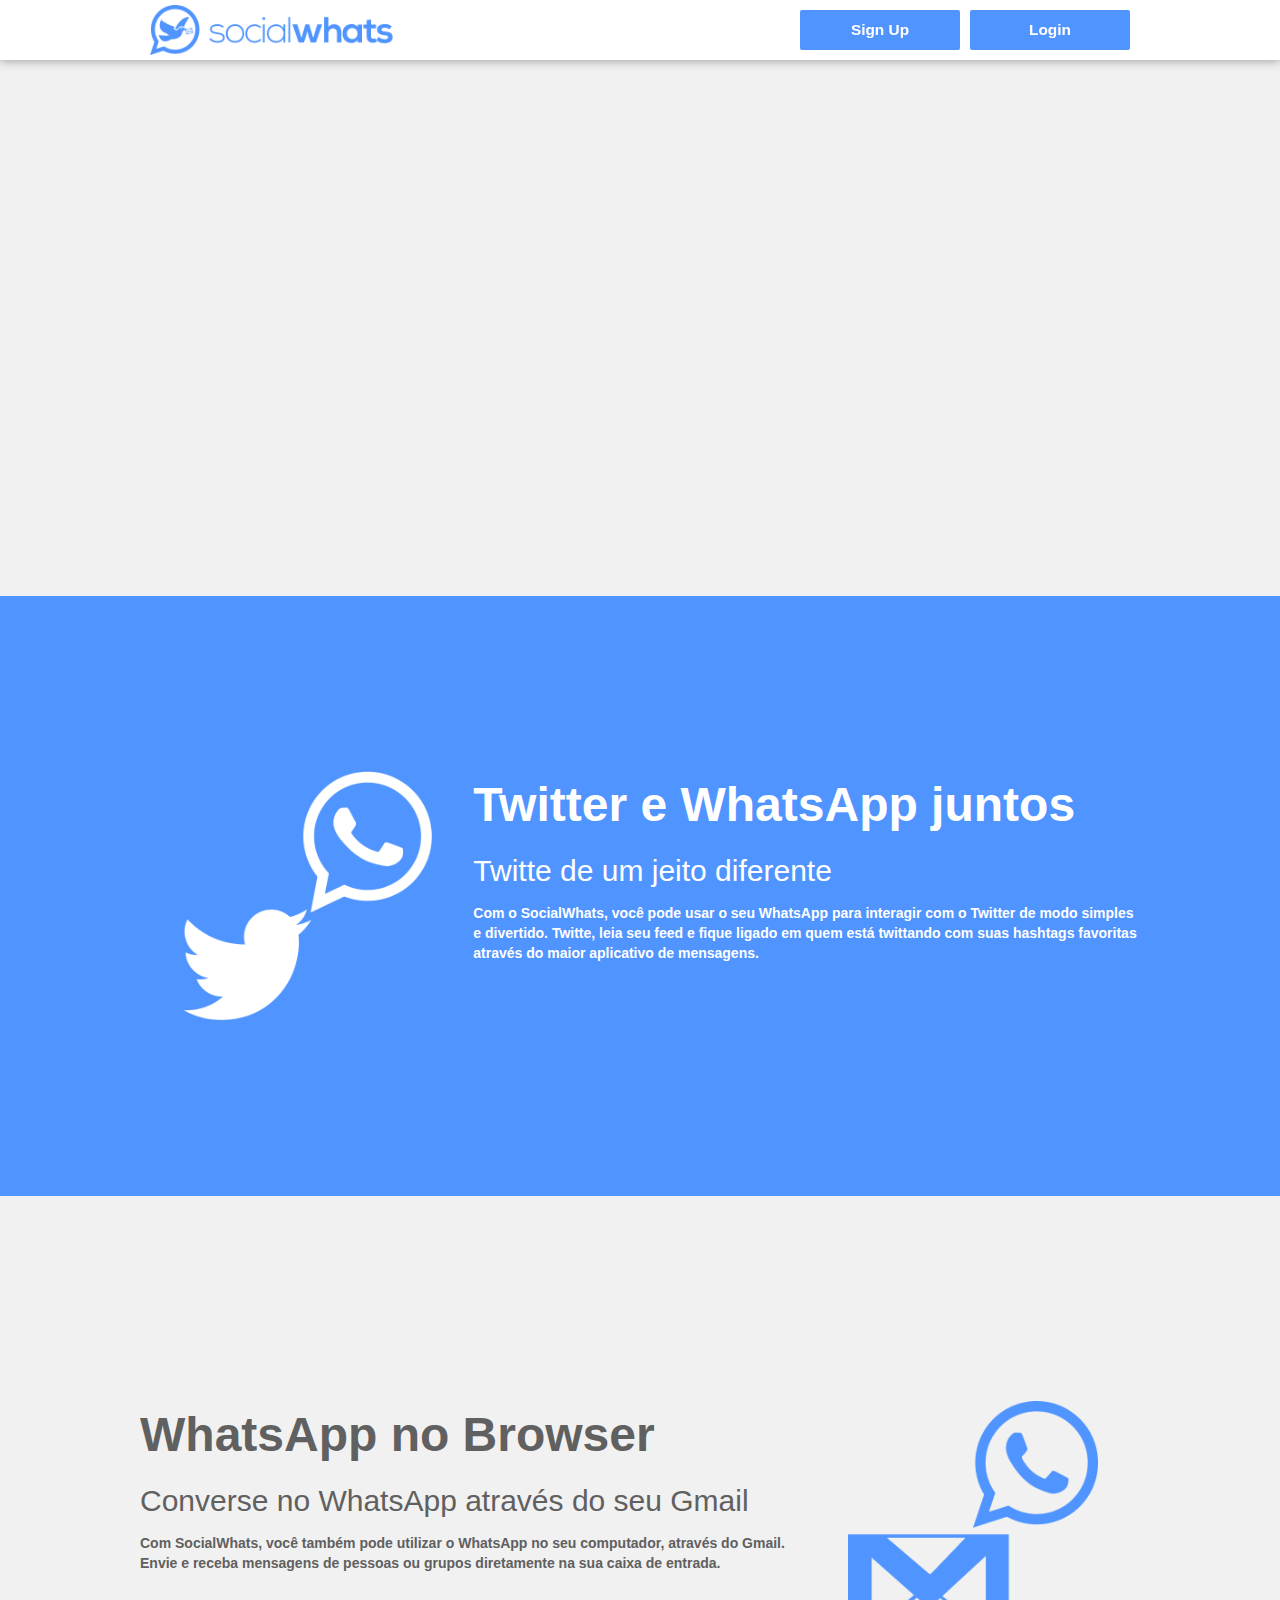
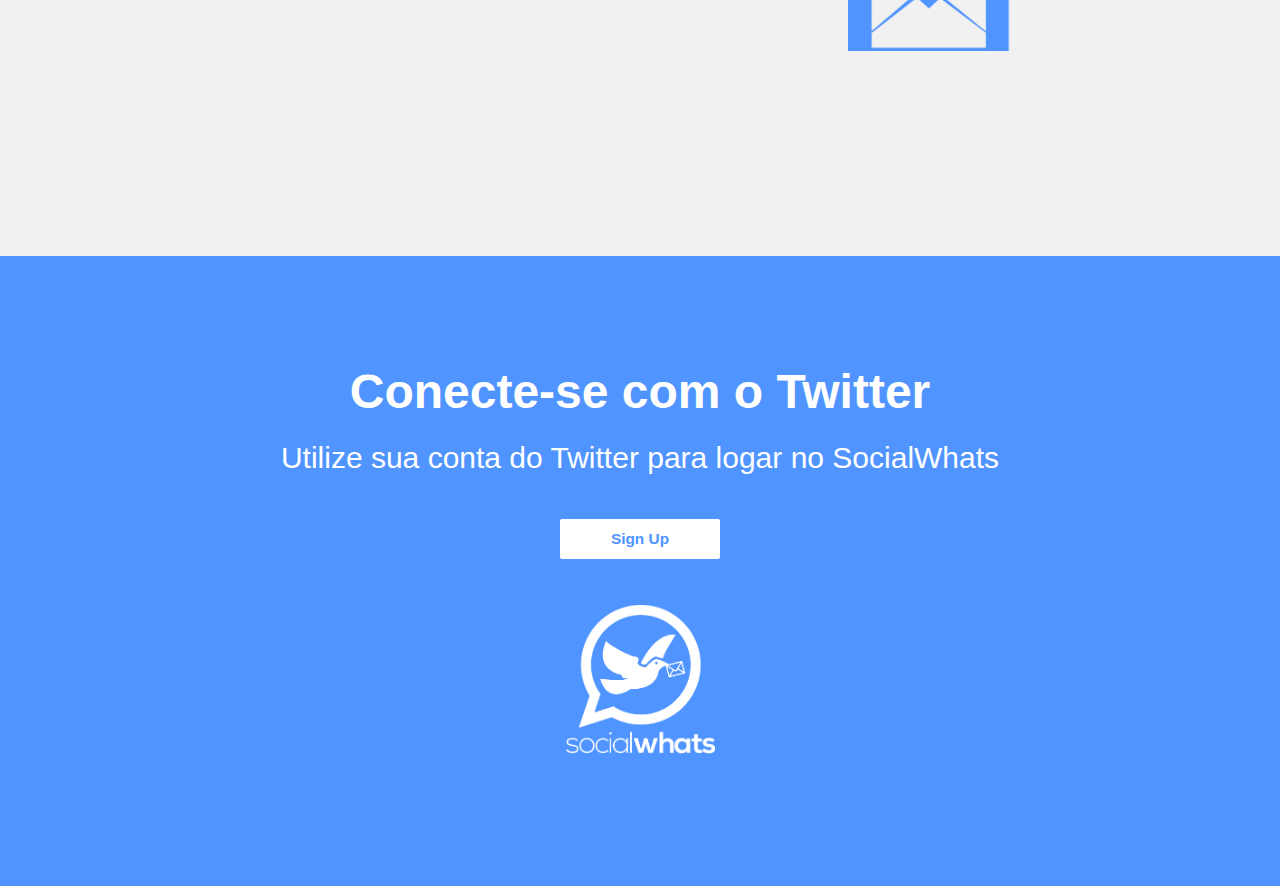
<file: index.html>
<!DOCTYPE html>
<html lang="pt-BR">
<head>
	<meta charset="UTF-8">
    <meta name="viewport" content="width=device-width">
    <link href="Content/Images/favicon.ico" rel="shortcut icon">

    <link href="Content/CSS/maxi.css" rel="stylesheet" type="text/css" />
    <link href="Content/CSS/bootstrap.css" rel="stylesheet" type="text/css" />

    <script src="Content/Scripts/jquery-1.8.3.min.js" type="text/javascript"></script>
    <script src="Content/Scripts/skrollr.min.js" type="text/javascript"></script>

    <title>Home - SocialWhats</title>
    <style>
    	.custom-container { width: 100%; }

    	.content-breathing { margin-top: 90px; position: relative; z-index: 1; }
    	.content-block { height: 600px; position: relative; z-index: 1; }

    	#header { width: 100%; height: 60px; position: fixed; top: 0; left: 0; right: 0; z-index: 2; }
    	.wrapper { max-width: 1000px; } 
    	.spacing { margin-bottom: 30px; }


    	.button-wrapper { margin: 10px 10px 0 0; }
    	.button-wrapper:last-child { margin: 10px 0 !important; }

    	.button { width: 160px; height: 40px; cursor: pointer; }

    	.button-blue:hover { background-color: #4077CC }
    	.button-white:hover { background-color: #E5E5E5 }

    	.button-menu-wrapper { margin: 5px 10px 0 0; }
    	.button-menu { width: 40px; height: 50px; cursor: pointer; background-color: #5094FF; }
    	.button-menu:hover { background-color: #4077CC }

    	.menu-item { width: 100%; height: 52px; border-bottom: 1px solid #C2C2C2; cursor: pointer; }
    	.menu-item-link:hover { background-color: #E5E5E5; }

    	.videoWrapper {
    		max-width: 70%;
    		height: auto;
    		padding-bottom: 35.25%; 
			padding-top: 25px;
			position: relative;
		}
		.videoWrapper iframe {
			width: 100%;
			height: 100%;
			position: absolute;
			top: 0;
			left: 0;
		}
    </style>
    <script type="text/javascript">
    $("document").ready( function(){
    	$("#small-menu-link").on("click", function() {
    		$("#small-menu").slideToggle("slow");
    	})
    })
    </script>
</head>
<body class="bg-F1F1F1">
	<div class="custom-container">
		<div id="header" class="custom-shadow bg-white center-block col-lg-12 col-md-12 col-sm-12 visible-lg visible-md visible-sm">
			<div class="wrapper center-block">
				<div class="col-lg-6 col-md-6 col-sm-6">
					<img src="Content/Images/logo-socialwhats-header.png" title="" alt="" width="250" height="50" style="margin: 5px 10px 0;" />
				</div>
				<div class="col-lg-6 col-md-6 col-sm-6">
					<div class="button-wrapper float-right">
						<div class="button button-blue round02 display-table-cell valign-middle align-center font14 color-white bg-5094FF">
							<span class="font11 bold">Login</span>
						</div>
					</div>
					<div class="button-wrapper float-right">
						<a href="http://node.socialwhats.co/api/user/twtreq">
							<div class="button button-blue round02 display-table-cell valign-middle align-center font14 color-white bg-5094FF">
								<span class="font11	bold">Sign Up</span>
							</div>
						</a>
					</div>
					<div class="clear">
					</div>
				</div>
			</div>
		</div>

		<div id="header" class="custom-shadow bg-white center-block col-xs-12 visible-xs">
			<div class="wrapper center-block">
				<div class="col-xs-6">
					<img src="Content/Images/logo-socialwhats-header-bird-only.png" title="" alt="" width="50" height="50" style="margin: 5px 10px 0;" />
				</div>
				<div class="col-xs-6">
					<div class="button-menu-wrapper float-right">
						<div id="small-menu-link"  class="button-menu round02 display-table-cell valign-middle align-center font14 color-white">
							<span class="font11	bold"><img src="Content/Images/icon-menu.png" alt="" title="" width="30" height="26" /></span>
						</div>
					</div>
				</div>
				<div id="small-menu" class="col-sm-12 col-xs-12 custom-shadow" style="position: relative; top: 6px; display: none;">
					<a href="http://node.socialwhats.co/api/user/twtreq">
						<div class="menu-item display-table color-606060">
							<span class="menu-item-link font14 bold display-table-cell valign-middle align-center bg-white" style="padding-top: 3px;">Sign up</span>
						</div>
					</a>
					<a href="http://node.socialwhats.co/api/user/twtreq">
						<div class="menu-item display-table color-606060">
							<span class="menu-item-link font14 bold display-table-cell valign-middle align-center bg-white" style="padding-top: 3px;">Login</span>
						</div>
					</a>
				</div>
				<div class="clear">
				</div>
			</div>
		</div>
		<div class="content-breathing col-lg-12 col-md-12 col-sm-12 col-xs-12">
			<center class="spacing">
				<div class="videoWrapper">
				 	<iframe width="560" src="//www.youtube.com/embed/6wgxPUrQIJE" frameborder="0" allowfullscreen></iframe>
				</div>
			</center>
			<div class="bg-5094FF spacing">
				<div class="wrapper center-block">
					<div class="content-block display-table">
						<div class="display-table-cell valign-middle">
							<div class="align-center col-lg-4 col-md-4 col-sm-5 col-xs-12">
								<img src="Content/Images/img-whatsapp-twitter-white.png" alt="" title="" width="250" height="250" />
							</div>
							<div class="col-lg-8 col-md-8 col-sm-7 col-xs-12">
								<span class="color-white">
									<p class="font48 bold">Twitter e WhatsApp juntos</p>
									<p class="font30">Twitte de um jeito diferente</p>
									<p class="font14 bold">
										Com o SocialWhats, você pode usar o seu WhatsApp para interagir com o Twitter de modo simples e divertido.
										Twitte, leia seu feed e fique ligado em quem está twittando com suas hashtags favoritas 
										através do maior aplicativo de mensagens.
									</p>
								</span>
							</div>
						</div>
					</div>
				</div>
			</div>
			<div class="wrapper center-block spacing">
				<div class="content-block display-table">
					<div class="display-table-cell valign-middle">
						<div class="col-lg-8 col-md-8 col-sm-7 col-xs-12">
							<span class="color-606060">
								<p class="font48 bold">WhatsApp no Browser</p>
								<p class="font30">Converse no WhatsApp através do seu Gmail</p>
								<p class="font14 bold">
									Com SocialWhats, você também pode utilizar o WhatsApp no seu computador, através do Gmail. Envie e receba mensagens de pessoas ou grupos diretamente na sua caixa de entrada.
								</p>
							</span>
						</div>
						<div class="align-center col-lg-4 col-md-4 col-sm-5 col-xs-12">
							<img src="Content/Images/img-whatsapp-gmail-blue.png" alt="" title="" width="250" height="250" />
						</div>
					</div>
				</div>
			</div>
			<div class="bg-5094FF" style="overflow: hidden; padding-bottom: 30px">
				<div class="wrapper center-block">
					<center>
						<div class="content-block display-table">
							<div class="display-table-cell valign-middle">
								<div class="align-center col-lg-12 col-md-12 col-sm-12 col-xs-12">
									<span class="color-white">
										<p class="font48 bold">Conecte-se com o Twitter</p>
										<p class="font30">Utilize sua conta do Twitter para logar no SocialWhats</p>
									</span>
									<a href="http://www.node.socialwhats.co/api/user/twtreq">
										<div style="padding: 30px 0; position: relative; left: 50%; margin-left: -80px;">
											<div class="button button-white round02 display-table-cell valign-middle align-center font14 bg-white">
												<span class="font11	bold color-5094FF">Sign Up</span>
											</div>
										</div>
									</a>
									<div style="padding-top: 15px;">
										<img src="Content/Images/img-socialwhats-logo-150px-white.png" alt="" title="" width="150" height="150" />
									</div>
								</div>
							</div>
						</div>
					</center>
				</div>
			</div>		
		</div>
	</div>	
</body>
</html>
</file>
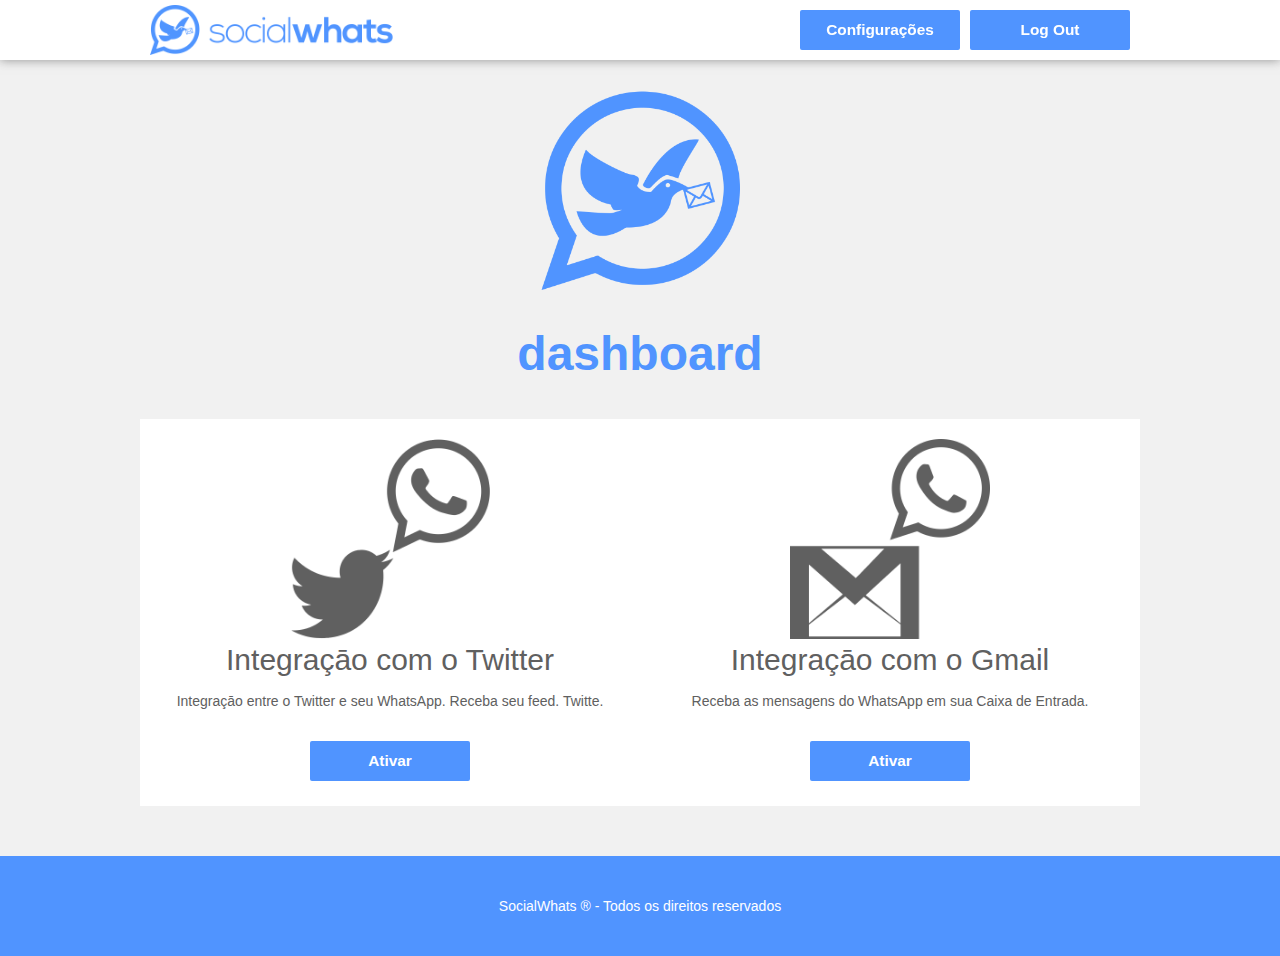
<file: dashboard.html>
<!DOCTYPE html>
<html lang="pt-BR">
<head>
	<meta charset="UTF-8">
    <meta name="viewport" content="width=device-width">
    <link href="Content/Images/favicon.ico" rel="shortcut icon">

    <link href="Content/CSS/maxi.css" rel="stylesheet" type="text/css" />
    <link href="Content/CSS/bootstrap.css" rel="stylesheet" type="text/css" />

    <script src="Content/Scripts/jquery-1.8.3.min.js" type="text/javascript"></script>
    <script src="Content/Scripts/skrollr.min.js" type="text/javascript"></script>
    <script src="Content/Scripts/scripts.js" type="text/javascript"></script>

    <script type="text/javascript">
		$(document).ready(function() {	
			$("#small-menu-link").on("click", function() {
	    		$("#small-menu").slideToggle("slow");
	    	});

	    	var twt = getQueryVariable("twitter");
	    	var gmail = getQueryVariable("email");

	    	if(twt == "true") {
				$("#enabled-twt").css("display", "block");
				$("#disabled-twt").css("display", "hidden");
			} else {
				$("#enabled-twt").css("display", "hidden");
				$("#disabled-twt").css("display", "block");
			}

			if(gmail == "true") {
				$("#enabled-gmail").css("display", "block");
				$("#disabled-gmail").css("display", "hidden");
			} else {
				$("#enabled-gmail").css("display", "hidden");
				$("#disabled-gmail").css("display", "block");
			}
		});
    </script>

    <title>Dashboard - SocialWhats</title>
    <style>
    	.custom-container { width: 100%; }

    	.content-breathing { margin-top: 90px; position: relative; z-index: 1; }
    	.content-block { height: 600px; position: relative; z-index: 1; }

    	#header { width: 100%; height: 60px; position: fixed; top: 0; left: 0; right: 0; z-index: 2; }
    	.wrapper { max-width: 1000px; } 
    	.spacing { margin-bottom: 30px; }


    	.button-wrapper { margin: 10px 10px 0 0; }
    	.button-wrapper:last-child { margin: 10px 0 !important; }

    	.button { width: 160px; height: 40px; cursor: pointer; }

    	.button-blue:hover { background-color: #4077CC }
    	.button-white:hover { background-color: #E5E5E5 }

    	.button-menu-wrapper { margin: 5px 10px 0 0; }
    	.button-menu { width: 40px; height: 50px; cursor: pointer; background-color: #5094FF; }
    	.button-menu:hover { background-color: #4077CC }

    	.menu-item { width: 100%; height: 52px; border-bottom: 1px solid #C2C2C2; cursor: pointer; }
    	.menu-item-link:hover { background-color: #E5E5E5; }

    	.videoWrapper {
    		max-width: 1000px;

    		 height: auto;
    		padding-bottom: 56.25%; 
			padding-top: 25px;
			position: relative;
		}
		.videoWrapper iframe {
			width: 100%;
			height: 100%;
			position: absolute;
			top: 0;
			left: 0;
		}
    </style>
</head>
<body class="bg-F1F1F1">
	<div class="custom-container">
		<div id="header" class="custom-shadow bg-white center-block col-lg-12 col-md-12 col-sm-12 visible-lg visible-md visible-sm">
			<div class="wrapper center-block">
				<div class="col-lg-6 col-md-6 col-sm-6">
					<img src="Content/Images/logo-socialwhats-header.png" title="" alt="" width="250" height="50" style="margin: 5px 10px 0;" />
				</div>
				<div class="col-lg-6 col-md-6 col-sm-6">
					<div class="button-wrapper float-right">
						<a href="http://www.socialwhats.co/index.html">
							<div class="button button-blue round02 display-table-cell valign-middle align-center font14 color-white bg-5094FF">
								<span class="font11 bold">Log Out</span>
							</div>
						</a>
					</div>
					<div class="button-wrapper float-right">
						<a href="settings.html">
							<div class="button button-blue round02 display-table-cell valign-middle align-center font14 color-white bg-5094FF">
								<span class="font11	bold">Configurações</span>
							</div>
						</a>
					</div>

					<div class="clear">
					</div>
				</div>
			</div>
		</div>

		<div id="header" class="custom-shadow bg-white center-block col-xs-12 visible-xs">
			<div class="wrapper center-block">
				<div class="col-xs-6">
					<img src="Content/Images/logo-socialwhats-header-bird-only.png" title="" alt="" width="50" height="50" style="margin: 5px 10px 0;" />
				</div>
				<div class="col-xs-6">
					<div class="button-menu-wrapper float-right">
						<div id="small-menu-link"  class="button-menu round02 display-table-cell valign-middle align-center font14 color-white">
							<span class="font11	bold"><img src="Content/Images/icon-menu.png" width="30" height="26" alt="" title="" /></span>
						</div>
					</div>
				</div>
				<div id="small-menu" class="col-sm-12 col-xs-12 custom-shadow" style="position: relative; top: 6px; display: none;">
					<a href="settings.html">
						<div class="menu-item display-table color-606060">
							<span class="menu-item-link font14 bold display-table-cell valign-middle align-center bg-white" style="padding-top: 3px;">Configurações</span>
						</div>
					</a>
					<a href="http://www.socialwhats.co/index.html">
						<div class="menu-item display-table color-606060">
							<span class="menu-item-link font14 bold display-table-cell valign-middle align-center bg-white" style="padding-top: 3px;">Log Out</span>
						</div>
					</a>
				</div>
				<div class="clear">
				</div>
			</div>
		</div>
		<div class="content-breathing col-lg-12 col-md-12 col-sm-12 col-xs-12" style="margin-bottom: 50px;">
			<div class="wrapper center-block">
				<div class="content-block display-table col-lg-12 col-md-12 col-sm-12 col-xs-12">
					<div class="display-table-cell valign-middle">
						<div class="align-center spacing">
							<img src="Content/Images/img-socialwhats-logo-150px-blue.png" alt="" title="" width="200" height="200" />
						</div>
						<div class="align-center spacing">
							<p class="font48 bold color-5094FF">dashboard</p>
						</div>
				
						<div id="enabled-twt" class="align-center bg-white col-lg-6 col-md-6 col-sm-12 col-xs-12" style="display: none;">
							<div style="padding: 20px;">
								<img src="Content/Images/img-whatsapp-twitter-200px-blue.png" alt="" title="" width="200" height="200" />
								<div class="spacing">
									<p class="font30 color-5094FF">Integraçāo com o Twitter</p>
									<p class="font14 color-606060">Integraçāo entre o Twitter e seu WhatsApp. Receba seu feed. Twitte.</p>
								</div>
								<div class="center-block" style="max-width: 160px;">
									<a href="http://node.socialwhats.co/api/user/disabletwitter">
										<div class="button button-blue round02 display-table-cell valign-middle align-center font14 color-white bg-5094FF"> 
											<span class="font11	bold">Desativar</span>
										</div>
									</a>
								</div>
							</div>
						</div>
						<div id="disabled-twt" class="align-center bg-white col-lg-6 col-md-6 col-sm-12 col-xs-12" style="display: none;">
							<div style="padding: 20px;">
								<img src="Content/Images/img-whatsapp-twitter-200px-gray.png" alt="" title="" width="200" height="200" />
								<div class="spacing">
									<p class="font30 color-606060">Integraçāo com o Twitter</p>
									<p class="font14 color-606060">Integraçāo entre o Twitter e seu WhatsApp. Receba seu feed. Twitte.</p>
								</div>
								<div class="center-block" style="max-width: 160px;">
									<a href="http://node.socialwhats.co/api/user/enabletwitter">
										<div class="button button-blue round02 display-table-cell valign-middle align-center font14 color-white bg-5094FF"> 
											<span class="font11	bold">Ativar</span>
										</div>
									</a>
								</div>
							</div>
						</div>
						<div id="enabled-gmail" class="align-center bg-white col-lg-6 col-md-6 col-sm-12 col-xs-12" style="display: none;">
							<div style="padding: 20px;">
								<img src="Content/Images/img-whatsapp-gmail-200px-blue.png" alt="" title="" width="200" height="200" />
								<div class="spacing">
									<p class="font30 color-5094FF">Integraçāo com o Gmail</p>
									<p class="font14 color-606060">Receba as mensagens do WhatsApp em sua Caixa de Entrada.</p>
								</div>
								<div class="center-block" style="max-width: 160px;">
									<a href="http://node.socialwhats.co/api/user/disableemail">
										<div class="button button-blue round02 display-table-cell valign-middle align-center font14 color-white bg-5094FF"> 
											<span class="font11	bold">Desativar</span>
										</div>
									</a>
								</div>
							</div>
						</div>
						<div id="disabled-gmail" class="align-center bg-white col-lg-6 col-md-6 col-sm-12 col-xs-12" style="display: none;">
							<div style="padding: 20px;">
								<img src="Content/Images/img-whatsapp-gmail-200px-gray.png" alt="" title="" width="200" height="200" />
								<div class="spacing">
									<p class="font30 color-606060">Integraçāo com o Gmail</p>
									<p class="font14 color-606060">Receba as mensagens do WhatsApp em sua Caixa de Entrada.</p>
								</div>
								<div class="center-block" style="max-width: 160px;">
									<a href="http://node.socialwhats.co/api/user/enableemail">
										<div class="button button-blue round02 display-table-cell valign-middle align-center font14 color-white bg-5094FF"> 
											<span class="font11	bold">Ativar</span>
										</div>
									</a>
								</div>
							</div>
						</div>
					</div>
				</div>
			</div>
		</div>
		<div id="footer" class="bg-5094FF align-center col-lg-12 col-md-12 col-sm-12 col-xs-12" style="height: 100px;">
			<div class="wrapper center-block">
				<div class="content-block display-table col-lg-12 col-md-12 col-sm-12 col-xs-12" style="height: 100px;">
					<span class="font14 color-white display-table-cell valign-middle">
						SocialWhats ® - Todos os direitos reservados
					</span>
				</div>
			</div>
		</div>
	</div>	
</body>
</html>
</file>
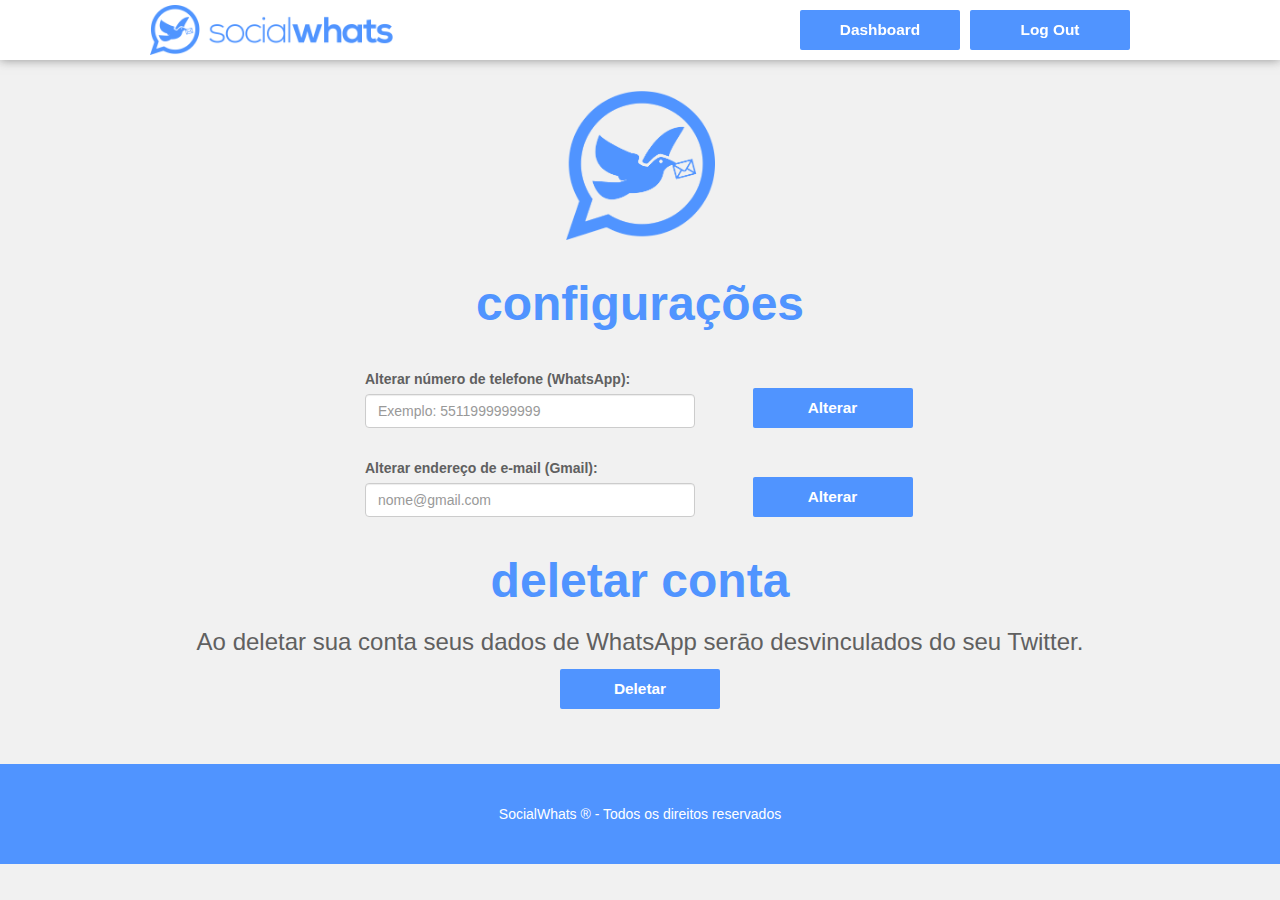
<file: settings.html>
<!DOCTYPE html>
<html lang="pt-BR">
<head>
	<meta charset="UTF-8">
    <meta name="viewport" content="width=device-width">
    <link href="Content/Images/favicon.ico" rel="shortcut icon">

    <link href="Content/CSS/maxi.css" rel="stylesheet" type="text/css" />
    <link href="Content/CSS/bootstrap.css" rel="stylesheet" type="text/css" />

    <script src="Content/Scripts/jquery-1.8.3.min.js" type="text/javascript"></script>
    <script src="Content/Scripts/skrollr.min.js" type="text/javascript"></script>
    <script src="Content/Scripts/scripts.js" type="text/javascript"></script>

	<script type="text/javascript">
		function changePhone(phone) {
			$.ajax({
				url: "http://node.socialwhats.co/api/user/changenumber",
				data: { "number" : phone }
				type: "GET",
				success: function(data) {
			    }
			});
		}

		function changeMail(email) {
			$.ajax({
				url: "http://node.socialwhats.co/api/user/changeemail",
				data: { "email" : email }
				type: "GET",
				success: function(data) {
			    }
			});
		}

		function deleteAccount() {
			$.ajax({
				url: "http://node.socialwhats.co/api/user/clear",
				type: "GET",
				success: function(data) {
			    }
			});
		}

		$(document).ready(function() {	
			$("#small-menu-link").on("click", function() {
	    		$("#small-menu").slideToggle("slow");
	    	});

			$("#change-phone-btn").on("click", changePhone($("#phone").val()));

			$("#change-email-btn").on("click", changeMail($("#email").val()));

			$("#delete-account-btn").on("click", deleteAccount());
		}
    </script>

    <title>Configurações - SocialWhats</title>
    <style>
    	.custom-container { width: 100%; }

    	.content-breathing { margin-top: 90px; position: relative; z-index: 1; }
    	.content-block { height: 600px; position: relative; z-index: 1; }

    	#header { width: 100%; height: 60px; position: fixed; top: 0; left: 0; right: 0; z-index: 2; }
    	.wrapper { max-width: 1000px; } 
    	.spacing { margin-bottom: 30px; }


    	.button-wrapper { margin: 10px 10px 0 0; }
    	.button-wrapper:last-child { margin: 10px 0 !important; }

    	.button { width: 160px; height: 40px; cursor: pointer; }

    	.button-blue:hover { background-color: #4077CC }
    	.button-white:hover { background-color: #E5E5E5 }

    	.button-menu-wrapper { margin: 5px 10px 0 0; }
    	.button-menu { width: 40px; height: 50px; cursor: pointer; background-color: #5094FF; }
    	.button-menu:hover { background-color: #4077CC }

    	.menu-item { width: 100%; height: 52px; border-bottom: 1px solid #C2C2C2; cursor: pointer; }
    	.menu-item-link:hover { background-color: #E5E5E5; }

    	.videoWrapper {
    		max-width: 1000px;

    		 height: auto;
    		padding-bottom: 56.25%; 
			padding-top: 25px;
			position: relative;
		}
		.videoWrapper iframe {
			width: 100%;
			height: 100%;
			position: absolute;
			top: 0;
			left: 0;
		}
    </style>
</head>
<body class="bg-F1F1F1">
	<div class="custom-container">
		<div id="header" class="custom-shadow bg-white center-block col-lg-12 col-md-12 col-sm-12 visible-lg visible-md visible-sm">
			<div class="wrapper center-block">
				<div class="col-lg-6 col-md-6 col-sm-6">
					<img src="Content/Images/logo-socialwhats-header.png" title="" alt="" width="250" height="50" style="margin: 5px 10px 0;"  />
				</div>
				<div class="col-lg-6 col-md-6 col-sm-6">
					<div class="button-wrapper float-right">
						<a href="http://www.socialwhats.co/index.html">
							<div class="button button-blue round02 display-table-cell valign-middle align-center font14 color-white bg-5094FF">
								<span class="font11	bold">Log Out</span>
							</div>
						</a>
					</div>
					<div class="button-wrapper float-right">
						<a href="dashboard.html">
							<div class="button button-blue round02 display-table-cell valign-middle align-center font14 color-white bg-5094FF">
								<span class="font11 bold">Dashboard</span>
							</div>
						</a>
					</div>
					<div class="clear">
					</div>
				</div>
			</div>
		</div>

		<div id="header" class="custom-shadow bg-white center-block col-xs-12 visible-xs">
			<div class="wrapper center-block">
				<div class="col-xs-6">
					<img src="Content/Images/logo-socialwhats-header-bird-only.png" title="" alt="" width="50" height="50" style="margin: 5px 10px 0;" />
				</div>
				<div class="col-xs-6">
					<div class="button-menu-wrapper float-right">
						<div id="small-menu-link"  class="button-menu round02 display-table-cell valign-middle align-center font14 color-white">
							<span class="font11	bold"><img src="Content/Images/icon-menu.png" alt="" title="" width="30" height="26" /></span>
						</div>
					</div>
				</div>
				<div id="small-menu" class="col-sm-12 col-xs-12 custom-shadow" style="position: relative; top: 6px; display: none;">
					<a href="http://www.socialwhats.co/index.html">
						<div class="menu-item display-table color-606060">
							<span class="menu-item-link font14 bold display-table-cell valign-middle align-center bg-white" style="padding-top: 3px;">Log Out</span>
						</div>
					</a>
					<a href="dashboard.html">
						<div class="menu-item display-table color-606060">
							<span class="menu-item-link font14 bold display-table-cell valign-middle align-center bg-white" style="padding-top: 3px;">Dashboard</span>
						</div>
					</a>
				</div>
				<div class="clear">
				</div>
			</div>
		</div>
		<div class="content-breathing col-lg-12 col-md-12 col-sm-12 col-xs-12" style="margin-bottom: 50px;">
			<div class="wrapper center-block">
				<div class="content-block display-table col-lg-12 col-md-12 col-sm-12 col-xs-12">
					<div class="display-table-cell valign-middle">
						<div class="align-center spacing">
							<img src="Content/Images/img-socialwhats-logo-150px-blue.png" alt="" title="" width="150" height="150" />
						</div>
						<div class="align-center spacing">
							<p class="font48 bold color-5094FF">configurações</p>
						</div>
						<form id="change-number" role="form form-inline" action="http://node.socialwhats.co/api/user/changenumber" class="center-block spacing" style="max-width: 660px;">
							<div class="form-group">
								<div class="col-lg-6 col-md-6 col-sm-6 col-xs-12 col-lg-offset-1 col-md-offset-1 col-sm-offset-1">
									<label class="font14 color-606060" for="phone">Alterar número de telefone (WhatsApp):</label>
									<input type="text" class="form-control" name="number" placeholder="Exemplo: 5511999999999">
								</div>
								<div class="col-lg-3 col-md-3 col-sm-3 col-xs-12 col-lg-offset-1 col-lg-offset-1 col-sm-offset-1" style="margin-top: 19px;">
									<div class="center-block" style="max-width: 160px;" onclick="document.getElementById('change-number').submit()">
										<div id="email" class="button button-blue round02 display-table-cell valign-middle align-center font14 color-white bg-5094FF"> 
											<span class="font11	bold">Alterar</span>
										</div>
									</div>
								</div>
								<div class="clear">
								</div>
							</div>
						</form>
						<form id="change-phone" role="form form-inline" action="http://node.socialwhats.co/api/user/changeemail" class="center-block spacing" style="max-width: 660px;">
							<div class="form-group">
								<div class="col-lg-6 col-md-6 col-sm-6 col-xs-12 col-lg-offset-1 col-md-offset-1 col-sm-offset-1">
									<label class="font14 color-606060" for="email">Alterar endereço de e-mail (Gmail):</label>
									<input type="text" class="form-control" name="email" placeholder="nome@gmail.com">
								</div>
								<div class="col-lg-3 col-md-3 col-sm-3 col-xs-12 col-lg-offset-1 col-md-offset-1 col-sm-offset-1" style="margin-top: 19px;">
									<div class="center-block" style="max-width: 160px;" onclick="document.getElementById('change-phone').submit()">
										<div id="change-email-btn" class="button button-blue round02 display-table-cell valign-middle align-center font14 color-white bg-5094FF"> 
											<span class="font11	bold">Alterar</span>
										</div>
									</div>
								</div>
								<div class="clear">
								</div>
							</div>
						</form>
						<div class="align-center">
							<p class="font48 bold color-5094FF">deletar conta</p>
							<p class="font24 color-606060">Ao deletar sua conta seus dados de WhatsApp serāo desvinculados do seu Twitter.</p>
						</div>
						<div class="center-block" style="max-width: 160px;">
							<a href="http://node.socialwhats.co/api/user/clear">
								<div id="delete-account-btn" class="button button-blue round02 display-table-cell valign-middle align-center font14 color-white bg-5094FF"> 
									<span class="font11	bold">Deletar</span>
								</div>
							</a>
						</div>
					</div>
				</div>
			</div>
		</div>
		<div id="footer" class="bg-5094FF align-center col-lg-12 col-md-12 col-sm-12 col-xs-12" style="height: 100px;">
			<div class="wrapper center-block">
				<div class="content-block display-table col-lg-12 col-md-12 col-sm-12 col-xs-12" style="height: 100px;">
					<span class="font14 color-white display-table-cell valign-middle">
						SocialWhats ® - Todos os direitos reservados
					</span>
				</div>
			</div>
		</div>
	</div>	
</body>
</html>
</file>
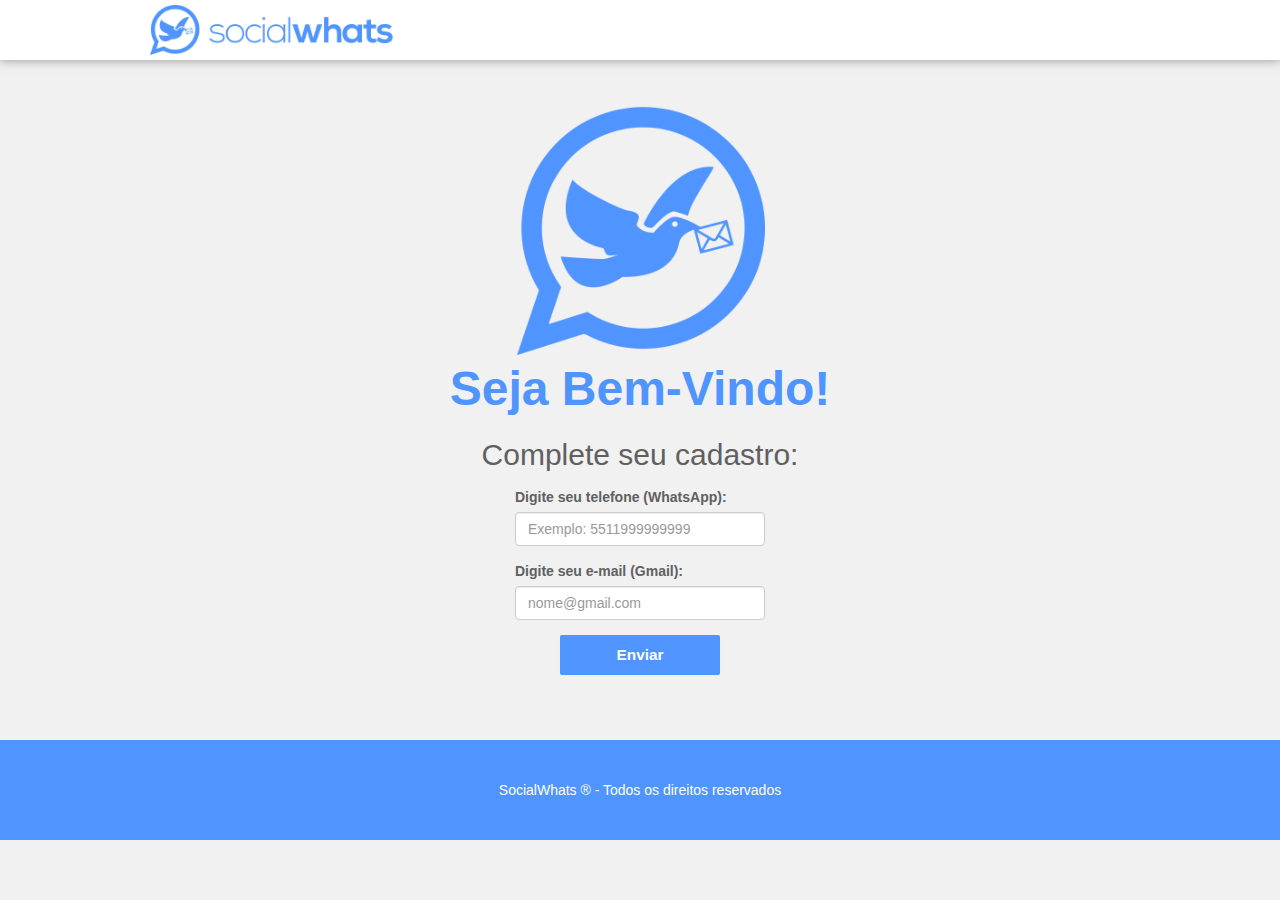
<file: signup.html>
<!DOCTYPE html>
<html lang="pt-BR">
<head>
	<meta charset="UTF-8">
    <meta name="viewport" content="width=device-width">
    <link href="Content/Images/favicon.ico" rel="shortcut icon">

    <link href="Content/CSS/maxi.css" rel="stylesheet" type="text/css" />
    <link href="Content/CSS/bootstrap.css" rel="stylesheet" type="text/css" />

    <script src="Content/Scripts/jquery-1.8.3.min.js" type="text/javascript"></script>
    <script src="Content/Scripts/skrollr.min.js" type="text/javascript"></script>

    <title>Sign Up - SocialWhats</title>
    <style>
    	.custom-container { width: 100%; }

    	.content-breathing { margin-top: 90px; position: relative; z-index: 1; }
    	.content-block { height: 600px; position: relative; z-index: 1; }

    	#header { width: 100%; height: 60px; position: fixed; top: 0; left: 0; right: 0; z-index: 2; }
    	.wrapper { max-width: 1000px; } 
    	.spacing { margin-bottom: 30px; }


    	.button-wrapper { margin: 10px 10px 0 0; }
    	.button-wrapper:last-child { margin: 10px 0 !important; }

    	.button { width: 160px; height: 40px; cursor: pointer; }

    	.button-blue:hover { background-color: #4077CC }
    	.button-white:hover { background-color: #E5E5E5 }

    	.button-menu-wrapper { margin: 5px 10px 0 0; }
    	.button-menu { width: 40px; height: 50px; cursor: pointer; background-color: #5094FF; }
    	.button-menu:hover { background-color: #4077CC }

    	.menu-item { width: 100%; height: 52px; border-bottom: 1px solid #C2C2C2; cursor: pointer; }
    	.menu-item-link:hover { background-color: #E5E5E5; }

    	.videoWrapper {
    		max-width: 1000px;

    		 height: auto;
    		padding-bottom: 56.25%; 
			padding-top: 25px;
			position: relative;
		}
		.videoWrapper iframe {
			width: 100%;
			height: 100%;
			position: absolute;
			top: 0;
			left: 0;
		}
    </style>
    <script type="text/javascript">
    $("document").ready( function(){
    	$("#small-menu-link").on("click", function() {
    		$("#small-menu").slideToggle("slow");
    	})
    })
    </script>
</head>
<body class="bg-F1F1F1">
	<div class="custom-container">
		<div id="header" class="custom-shadow bg-white center-block col-lg-12 col-md-12 col-sm-12 col-xs-12">
			<div class="wrapper center-block">
				<div class="col-lg-6 col-md-6 col-sm-6">
					<img src="Content/Images/logo-socialwhats-header.png" title="" alt="" width="250" height="50" style="margin: 5px 10px 0;" />
				</div>
			</div>
		</div>
		<div class="content-breathing col-lg-12 col-md-12 col-sm-12 col-xs-12" style="margin-bottom: 50px;">
			<div class="wrapper center-block">
				<div class="content-block display-table col-lg-12 col-md-12 col-sm-12 col-xs-12">
					<div class="display-table-cell valign-middle">
						<div class="align-center">
							<img src="Content/Images/img-socialwhats-logo-blue.png" alt="" title="" width="250" height="250" />
						</div>
						<div class="align-center">
							<p class="font48 bold color-5094FF">Seja Bem-Vindo!</p>
							<p class="font30 color-606060">Complete seu cadastro:</p>
						</div>
						<form id="aditional-info" action="http://node.socialwhats.co/api/user/complete" role="form" class="center-block" style="max-width: 250px;">
							<div class="form-group">
								<label class="font14 color-606060" for="number">Digite seu telefone (WhatsApp):</label>
								<input type="text" class="form-control" name="number" placeholder="Exemplo: 5511999999999">
							</div>
							<div class="form-group">
								<label class="font14 color-606060" for="email">Digite seu e-mail (Gmail):</label>
								<input type="text" class="form-control" name="email" placeholder="nome@gmail.com">
							</div>
							<div class="center-block" style="max-width: 160px;">
								<div class="button button-blue round02 display-table-cell valign-middle align-center font14 color-white bg-5094FF"
									onclick="document.getElementById('aditional-info').submit()"> 
									<span class="font11	bold">Enviar</span>
								</div>
							</div>
						</form>
					</div>
				</div>
			</div>
		</div>
		<div id="footer" class="bg-5094FF align-center col-lg-12 col-md-12 col-sm-12 col-xs-12" style="height: 100px;">
			<div class="wrapper center-block">
				<div class="content-block display-table col-lg-12 col-md-12 col-sm-12 col-xs-12" style="height: 100px;">
					<span class="font14 color-white display-table-cell valign-middle">
						SocialWhats ® - Todos os direitos reservados
					</span>
				</div>
			</div>
		</div>
	</div>	
</body>
</html>
</file>
<file: Content/CSS/maxi.css>
/*
Description: MMCF 
Author: Marcel Le�o
*/


/* 

Notes: 1em = 10px; 

*/

/* Resets */

html { font-size: 100.01% !important; }
body { font-size: 10px !important; }

html, body, form { padding: 0; }

h1, h2, h3, h4, h5, h6, p, ul, li { margin: 1em 0; padding: 0; }

a { text-decoration: none !important; outline: none; color: white !important; }
a:link img { border: none; }

table { border-collapse: separate; border-spacing: 0; }
video { width: 100% !important; height: auto !important; }
iframe { width: 100% !important; }

.col-xs-1, .col-sm-1, .col-md-1, .col-lg-1, .col-xs-2, .col-sm-2, .col-md-2, .col-lg-2, .col-xs-3, .col-sm-3, .col-md-3, .col-lg-3, .col-xs-4, .col-sm-4, .col-md-4, .col-lg-4, .col-xs-5, .col-sm-5, .col-md-5, .col-lg-5, .col-xs-6, .col-sm-6, .col-md-6, .col-lg-6, .col-xs-7, .col-sm-7, .col-md-7, .col-lg-7, .col-xs-8, .col-sm-8, .col-md-8, .col-lg-8, .col-xs-9, .col-sm-9, .col-md-9, .col-lg-9, .col-xs-10, .col-sm-10, .col-md-10, .col-lg-10, .col-xs-11, .col-sm-11, .col-md-11, .col-lg-11, .col-xs-12, .col-sm-12, .col-md-12, .col-lg-12 {
    min-height: 1px;
    padding: 0 !important;
    position: relative;
}



/* Structural */

.float-left { float: left; }
.float-right { float: right; }
.clear { clear: both; height: 0px; overflow: hidden; }

    /* Requires width */
.center-block { margin: 0 auto; padding: 0 auto; }

.display-block { display: block; }
.display-inline-block { display: inline-block; }

	/* They work together */
.display-table { display: table; }
.display-table-cell { display: table-cell; }

/* Alignment */

.align-left { text-align: left; }
.align-right { text-align: right; }
.align-center { text-align: center; }
.align-justify { text-align: justify; }

	/* Requires display: table-cell; */
.valign-middle { vertical-align: middle; }

/* Font & styling */

.arial { font-family: 'Arial'; }

.font08 { font-size: 0.8em; }
.font09 { font-size: 0.9em; }
.font10 { font-size: 1.0em; }
.font11 { font-size: 1.1em; }
.font12 { font-size: 1.2em; }
.font13 { font-size: 1.3em; }
.font14 { font-size: 1.4em; }
.font15 { font-size: 1.5em; }
.font16 { font-size: 1.6em; }
.font17 { font-size: 1.7em; }
.font18 { font-size: 1.8em; }
.font19 { font-size: 1.9em; }
.font20 { font-size: 2.0em; }
.font21 { font-size: 2.1em; }
.font22 { font-size: 2.2em; }
.font23 { font-size: 2.3em; }
.font24 { font-size: 2.4em; }
.font25 { font-size: 2.5em; }
.font26 { font-size: 2.6em; }
.font27 { font-size: 2.7em; }
.font28 { font-size: 2.8em; }
.font29 { font-size: 2.9em; }
.font30 { font-size: 3.0em; }
.font31 { font-size: 3.1em; }
.font32 { font-size: 3.2em; }
.font33 { font-size: 3.3em; }
.font34 { font-size: 3.4em; }
.font35 { font-size: 3.5em; }
.font36 { font-size: 3.6em; }
.font37 { font-size: 3.7em; }
.font38 { font-size: 3.8em; }
.font39 { font-size: 3.9em; }
.font40 { font-size: 4.0em; }
.font41 { font-size: 4.1em; }
.font42 { font-size: 4.2em; }
.font43 { font-size: 4.3em; }
.font44 { font-size: 4.4em; }
.font45 { font-size: 4.5em; }
.font46 { font-size: 4.6em; }
.font47 { font-size: 4.7em; }
.font48 { font-size: 4.8em; }

.bold { font-weight: bold; }
.italic { font-style: italic; }
.underline { text-decoration: underline !important; }

/* Colors */

.color-white { color: White !important; }
.color-F1F1F1 { color: #F1F1F1 !important; }
.color-5094FF { color: #5094FF !important; }
.color-4077CC { color: #4077CC !important; }
.color-606060 { color: #606060 !important; }

/* BG colors */

.bg-white { background-color: White; }
.bg-F1F1F1 { background-color: #F1F1F1; }
.bg-5094FF { background-color: #5094FF; }
.bg-4077CC { background-color: #4077CC; }
.bg-606060 { background-color: #606060; }

	
/* Arrows */

.arrow-left-blue {
    border-bottom: 10px solid transparent;
    border-right: 10px solid blue;
    border-top: 10px solid transparent;
    height: 0;
    width: 0;
}

.arrow-right-blue {
    border-bottom: 10px solid transparent;
    border-left: 10px solid blue;
    border-top: 10px solid transparent;
    height: 0;
    width: 0;
}

/* Effects */

.round02 { border-radius: 2px 2px 2px 2px; -webkit-border-radius: 2px 2px 2px 2px; -moz-border-radius: 2px 2px 2px 2px; } 
.round15 { border-radius: 15px 15px 15px 15px; -webkit-border-radius: 15px 15px 15px 15px; -moz-border-radius: 15px 15px 15px 15px; } 

.transparent25 { filter: alpha(opacity=25); -ms-filter: "progid:DXImageTransform.Microsoft.Alpha(Opacity=25)"; opacity: 0.25; }
.transparent50 { filter: alpha(opacity=50); -ms-filter: "progid:DXImageTransform.Microsoft.Alpha(Opacity=50)"; opacity: 0.5; }

.custom-shadow { 
	-webkit-box-shadow: 0px 0px 10px 0px rgba(50, 50, 50, 0.50);
	-moz-box-shadow: 0px 0px 10px 0px rgba(50, 50, 50, 0.50);
	box-shadow: 0px 0px 10px 0px rgba(50, 50, 50, 0.50);
}

.gradient {
	background-image: -webkit-gradient(linear, left top, left bottom, from(#CCC), to(#000)); 
	background-image: -moz-linear-gradient(top,  #CCC,  #000);
	filter: progid:DXImageTransform.Microsoft.gradient(startColorstr='#CCC', endColorstr='#000');
	-ms-filter: "progid:DXImageTransform.Microsoft.gradient(startColorstr='#CCC', endColorstr='#000')";
	background-image: -o-linear-gradient(top, #CCC, #000);
}

/* Facebook */

.fb-comments, .fb-comments span, .fb-comments iframe { width: 100% !important; }
</file>
